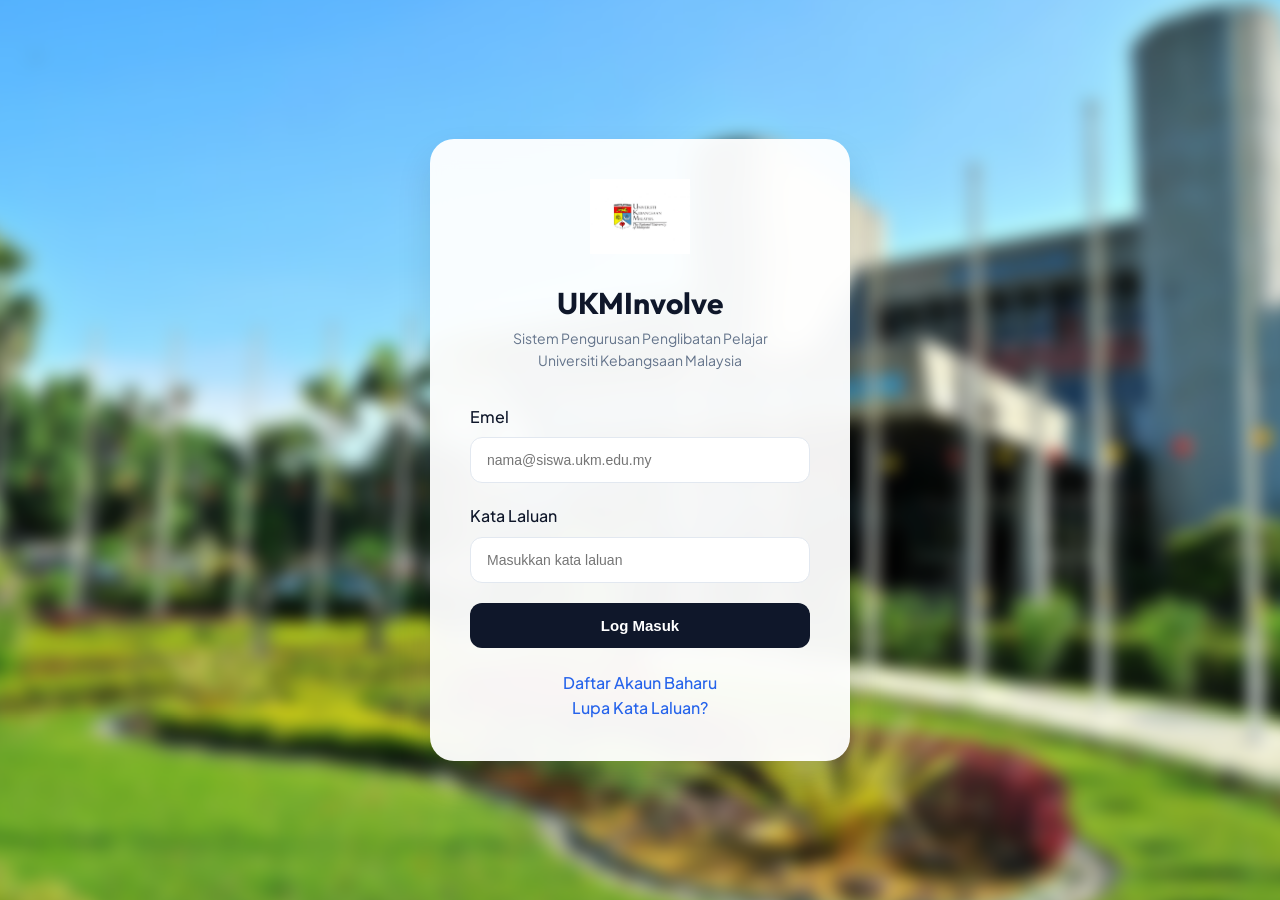
<file: login.html>
<!DOCTYPE html>
<html lang="ms">
<head>
    <meta charset="UTF-8">
    <meta name="viewport" content="width=device-width, initial-scale=1.0">
    <title>Log Masuk | UKMInvolve</title>
    <link rel="stylesheet" href="style.css">
</head>
<body>

<div class="bg-blur"></div>

<div class="login-container">
    <div class="login-card">

        <div class="login-header">
            <img src="ukm.jpg" alt="Logo UKM" class="logo">
            <h1>UKMInvolve</h1>
            <p>
                Sistem Pengurusan Penglibatan Pelajar<br>
                <span>Universiti Kebangsaan Malaysia</span>
            </p>
        </div>

        <form action="process_login.php" method="POST">
            <div class="form-group">
                <label for="email">Emel</label>
                <input type="email" name="email" id="email" placeholder="nama@siswa.ukm.edu.my" required>
            </div>

            <div class="form-group">
                <label for="password">Kata Laluan</label>
                <input type="password" name="password" id="password" placeholder="Masukkan kata laluan" required>
            </div>

            <div id="error-message" class="error-box" style="display: none;"></div>

            <button type="submit" class="btn-primary">Log Masuk</button>
        </form>

        <div class="login-footer">
            <a href="register.html">Daftar Akaun Baharu</a><br>
            <a href="#">Lupa Kata Laluan?</a>
        </div>

    </div>
</div>

</body>
</html>
</file>
<file: style.css>
@import url('https://fonts.googleapis.com/css2?family=Plus+Jakarta+Sans:wght@300;400;500;600;700;800&family=Outfit:wght@300;400;500;600;700;800;900&display=swap');

/* =========================
   RESET & GLOBAL
========================= */
:root {
    --primary: #0f172a;
    --primary-dark: #020617;
    --accent: #2563eb;
    --accent-light: #eff6ff;

    --success: #10b981;
    --warning: #f59e0b;
    --danger: #ef4444;
    --purple: #8b5cf6;
    --orange: #f97316;

    --background: #f8fafc;
    --surface: #ffffff;

    --text-primary: #0f172a;
    --text-secondary: #64748b;

    --border: #e2e8f0;

    --shadow-sm: 0 1px 3px rgba(0,0,0,0.06);
    --shadow: 0 4px 12px rgba(0,0,0,0.06);
    --shadow-lg: 0 18px 35px rgba(15,23,42,0.12);

    --radius: 18px;
    --transition: all 0.25s ease;
}

* {
    margin: 0;
    padding: 0;
    box-sizing: border-box;
}

body {
    font-family: 'Plus Jakarta Sans', sans-serif;
    background: linear-gradient(135deg, #f8fafc 0%, #eef6ff 50%, #fff7ed 100%) !important;
    color: var(--text-primary);
    line-height: 1.6;
    min-height: 100vh;
}

h1, h2, h3, h4, h5, h6 {
    font-family: 'Outfit', sans-serif;
    font-weight: 700;
}

a {
    text-decoration: none;
}

/* =========================
   LOGIN PAGE
========================= */
.bg-blur {
    position: fixed;
    inset: 0;
    background: url("ukm_background2.jpeg") no-repeat center center / cover;
    filter: blur(8px);
    transform: scale(1.05);
    z-index: -1;
}

.login-container {
    min-height: 100vh;
    display: flex;
    align-items: center;
    justify-content: center;
    padding: 20px;
}

.login-card {
    width: 100%;
    max-width: 420px;
    background: rgba(255,255,255,0.95);
    backdrop-filter: blur(12px);
    border-radius: 24px;
    padding: 40px;
    box-shadow: var(--shadow-lg);
}

.login-header {
    text-align: center;
    margin-bottom: 32px;
}

.logo {
    width: 100px;
    margin-bottom: 18px;
}

.login-header h1 {
    font-size: 30px;
    font-weight: 700;
}

.login-header p {
    color: var(--text-secondary);
    font-size: 14px;
}

.form-group {
    margin-bottom: 20px;
}

label {
    display: block;
    margin-bottom: 8px;
    font-weight: 500;
}

input {
    width: 100%;
    padding: 14px 16px;
    border: 1.5px solid var(--border);
    border-radius: 12px;
    font-size: 14px;
    transition: var(--transition);
}

input:focus {
    outline: none;
    border-color: var(--accent);
    box-shadow: 0 0 0 4px rgba(37,99,235,0.08);
}

.btn-primary {
    width: 100%;
    padding: 14px;
    background: var(--primary);
    color: white;
    border: none;
    border-radius: 12px;
    font-size: 15px;
    font-weight: 600;
    cursor: pointer;
    transition: var(--transition);
}

.btn-primary:hover {
    background: var(--primary-dark);
    transform: translateY(-2px);
}

.error-box {
    background: #fee2e2;
    color: #991b1b;
    padding: 14px;
    border-radius: 12px;
    font-size: 14px;
    margin-bottom: 20px;
}

.login-footer {
    text-align: center;
    margin-top: 22px;
}

.login-footer a {
    color: var(--accent);
    text-decoration: none;
    font-weight: 500;
}

/* =========================
   APP LAYOUT
========================= */
.app-layout {
    display: block;
    min-height: 100vh;
}

/* =========================
   SIDEBAR.PHP AS TOPNAV
========================= */
.sidebar {
    width: 100% !important;
    height: 72px !important;
    min-height: 72px !important;

    position: sticky !important;
    top: 0 !important;
    left: 0 !important;
    z-index: 1000 !important;

    background: rgba(255,255,255,0.94) !important;
    backdrop-filter: blur(14px);

    border-bottom: 1px solid var(--border) !important;
    box-shadow: 0 4px 18px rgba(15,23,42,0.04) !important;

    display: flex !important;
    flex-direction: row !important;
    align-items: center !important;
    justify-content: space-between !important;

    padding: 0 34px !important;
    color: var(--text-primary) !important;
}

.sidebar-header {
    display: flex !important;
    align-items: center !important;
    gap: 10px !important;
    padding: 0 !important;
    border: none !important;
    text-align: left !important;
}

.sidebar-logo {
    width: 34px !important;
    height: 34px !important;
    max-width: 34px !important;
    max-height: 34px !important;
    object-fit: contain !important;
    margin: 0 !important;
}

.sidebar-title {
    font-size: 19px !important;
    font-weight: 700 !important;
    color: var(--text-primary) !important;
    letter-spacing: -0.4px !important;
    margin: 0 !important;
}

.sidebar-nav {
    flex: 1 !important;
    display: flex !important;
    flex-direction: row !important;
    align-items: center !important;
    justify-content: center !important;
    gap: 8px !important;
    padding: 0 24px !important;
}

.sidebar-link {
    display: inline-flex !important;
    align-items: center !important;
    justify-content: center !important;

    width: auto !important;
    height: auto !important;

    padding: 8px 14px !important;
    margin: 0 !important;

    border-radius: 999px !important;

    color: var(--text-secondary) !important;
    background: transparent !important;

    text-decoration: none !important;
    font-size: 14px !important;
    font-weight: 500 !important;

    transition: var(--transition) !important;
    white-space: nowrap !important;
}

.sidebar-link:hover {
    background: #f1f5f9 !important;
    color: var(--text-primary) !important;
}

.sidebar-link.active {
    background: var(--primary) !important;
    color: white !important;
    box-shadow: none !important;
}

.sidebar-footer {
    padding: 0 !important;
    border: none !important;
}

.user-profile {
    display: flex !important;
    align-items: center !important;
    gap: 9px !important;
}

.user-avatar {
    width: 34px !important;
    height: 34px !important;
    border-radius: 50% !important;
    background: var(--accent-light) !important;
    color: var(--accent) !important;
    display: flex !important;
    align-items: center !important;
    justify-content: center !important;
    font-size: 13px !important;
    font-weight: 700 !important;
}

.user-info h4 {
    font-size: 13px !important;
    color: var(--text-primary) !important;
    margin: 0 !important;
}

.user-info p {
    font-size: 11px !important;
    color: var(--text-secondary) !important;
    margin: 0 !important;
}

/* =========================
   MAIN CONTENT
========================= */
.main-content {
    margin-left: 0 !important;
    width: 100% !important;
    min-height: calc(100vh - 72px);
}

.content {
    padding: 34px;
    max-width: 1320px;
    margin: 0 auto;
}

/* =========================
   TOP BAR INSIDE CONTENT
========================= */
.topbar {
    background: rgba(255,255,255,0.82) !important;
    padding: 18px 34px !important;
    border-bottom: 1px solid rgba(226,232,240,0.9) !important;
    display: flex !important;
    justify-content: space-between !important;
    align-items: center !important;
    backdrop-filter: blur(14px);
}

.search-box {
    display: flex;
    gap: 12px;
    max-width: 520px;
    flex: 1;
}

.search-box input {
    flex: 1;
    padding: 12px 18px;
    border: 1px solid #e2e8f0;
    border-radius: 999px;
    background: white;
    font-size: 14px;
}

.search-box button {
    padding: 12px 20px;
    background: #0f172a;
    color: white;
    border: none;
    border-radius: 999px;
    font-weight: 700;
    cursor: pointer;
    transition: var(--transition);
}

.search-box button:hover {
    background: var(--orange);
    transform: translateY(-2px);
}

.topbar-actions {
    display: flex;
    align-items: center;
    gap: 20px;
}

.notification-btn {
    position: relative;
    background: white;
    border: 1px solid #e2e8f0;
    width: 44px;
    height: 44px;
    border-radius: 50%;
    color: #64748b;
    cursor: pointer;
    transition: var(--transition);
}

.notification-btn:hover {
    color: var(--primary);
    transform: translateY(-2px);
    box-shadow: var(--shadow);
}

.notification-badge {
    position: absolute;
    top: 8px;
    right: 9px;
    width: 8px;
    height: 8px;
    background: var(--danger);
    border-radius: 50%;
}

/* =========================
   NEW CLEAN DASHBOARD
========================= */

/* HERO */
.student-hero {
    display: grid;
    grid-template-columns: 1fr 310px;
    gap: 24px;
    margin-bottom: 24px;
}

.hero-left {
    background: linear-gradient(135deg, #0f172a, #1d4ed8);
    color: white;
    padding: 36px;
    border-radius: 32px;
    box-shadow: 0 20px 45px rgba(15,23,42,0.16);
    position: relative;
    overflow: hidden;
}

.hero-left::after {
    content: "";
    position: absolute;
    width: 240px;
    height: 240px;
    border-radius: 50%;
    background: rgba(255,255,255,0.08);
    right: -70px;
    top: -90px;
}

.soft-badge {
    display: inline-flex;
    align-items: center;
    gap: 8px;
    background: rgba(255,255,255,0.14);
    padding: 8px 15px;
    border-radius: 999px;
    font-size: 13px;
    font-weight: 700;
    margin-bottom: 16px;
    position: relative;
    z-index: 1;
}

.hero-left h1 {
    font-size: 38px;
    margin-bottom: 10px;
    color: white;
    position: relative;
    z-index: 1;
}

.hero-left p {
    max-width: 660px;
    color: #dbeafe;
    line-height: 1.7;
    font-size: 15px;
    position: relative;
    z-index: 1;
}

.hero-buttons {
    display: flex;
    gap: 12px;
    margin-top: 24px;
    flex-wrap: wrap;
    position: relative;
    z-index: 1;
}

.btn-main,
.btn-light {
    padding: 12px 18px;
    border-radius: 999px;
    font-weight: 700;
    text-decoration: none;
    font-size: 14px;
    transition: var(--transition);
}

.btn-main {
    background: #f97316;
    color: white;
}

.btn-light {
    background: rgba(255,255,255,0.14);
    border: 1px solid rgba(255,255,255,0.22);
    color: white;
}

.btn-main:hover,
.btn-light:hover {
    transform: translateY(-2px);
}

/* XP CARD */
.hero-xp-card {
    background: white;
    border: 1px solid #e2e8f0;
    border-radius: 32px;
    padding: 26px;
    box-shadow: 0 12px 30px rgba(15,23,42,0.08);
}

.xp-top {
    display: flex;
    align-items: center;
    justify-content: space-between;
    margin-bottom: 20px;
}

.xp-icon {
    width: 62px;
    height: 62px;
    border-radius: 22px;
    background: #fff7ed;
    color: #f97316;
    display: flex;
    align-items: center;
    justify-content: center;
    font-size: 30px;
}

.xp-top span {
    background: #eff6ff;
    color: #2563eb;
    padding: 7px 12px;
    border-radius: 999px;
    font-size: 12px;
    font-weight: 800;
}

.hero-xp-card h2 {
    font-size: 38px;
    color: #0f172a;
    margin-bottom: 2px;
}

.hero-xp-card p {
    color: #64748b;
    font-size: 14px;
    margin-bottom: 20px;
}

.xp-progress-info {
    display: flex;
    justify-content: space-between;
    color: #64748b;
    font-size: 13px;
    margin-bottom: 8px;
}

.xp-progress {
    width: 100%;
    height: 12px;
    background: #e2e8f0;
    border-radius: 999px;
    overflow: hidden;
}

.xp-progress-fill {
    width: 76%;
    height: 100%;
    background: linear-gradient(90deg, #facc15, #f97316);
    border-radius: 999px;
}

/* QUICK STATS */
.quick-stats {
    display: grid;
    grid-template-columns: repeat(4, 1fr);
    gap: 18px;
    margin-bottom: 24px;
}

.quick-card {
    background: rgba(255,255,255,0.92);
    border: 1px solid #e2e8f0;
    border-radius: 24px;
    padding: 20px;
    display: flex;
    align-items: center;
    gap: 14px;
    box-shadow: 0 8px 24px rgba(15,23,42,0.06);
    transition: var(--transition);
}

.quick-card:hover {
    transform: translateY(-4px);
    box-shadow: 0 18px 35px rgba(15,23,42,0.10);
}

.quick-card i {
    width: 46px;
    height: 46px;
    border-radius: 16px;
    background: #eff6ff;
    color: #2563eb;
    display: flex;
    align-items: center;
    justify-content: center;
    font-size: 20px;
}

.quick-card h3 {
    font-size: 24px;
    margin: 0;
}

.quick-card p {
    color: #64748b;
    font-size: 13px;
}

/* PANELS */
.clean-dashboard-grid {
    display: grid;
    grid-template-columns: 1.5fr 0.9fr;
    gap: 24px;
    margin-bottom: 28px;
}

.clean-panel {
    background: rgba(255,255,255,0.92);
    border: 1px solid #e2e8f0;
    border-radius: 28px;
    padding: 24px;
    box-shadow: 0 8px 24px rgba(15,23,42,0.06);
}

.panel-heading {
    display: flex;
    justify-content: space-between;
    gap: 14px;
    margin-bottom: 18px;
}

.panel-heading h2 {
    font-size: 22px;
    margin-bottom: 3px;
    color: var(--text-primary);
}

.panel-heading p {
    color: #64748b;
    font-size: 14px;
}

.panel-heading a {
    color: #2563eb;
    font-weight: 700;
    font-size: 14px;
}

/* RECOMMENDED */
.highlight-program {
    display: grid;
    grid-template-columns: 80px 1fr;
    gap: 18px;
    background: #f8fafc;
    border: 1px solid #e2e8f0;
    border-radius: 24px;
    padding: 20px;
}

.highlight-icon {
    width: 72px;
    height: 72px;
    border-radius: 24px;
    background: linear-gradient(135deg, #facc15, #f97316);
    color: white;
    display: flex;
    align-items: center;
    justify-content: center;
    font-size: 30px;
}

.mini-tag {
    display: inline-block;
    background: #eff6ff;
    color: #2563eb;
    padding: 6px 12px;
    border-radius: 999px;
    font-size: 12px;
    font-weight: 800;
    margin-bottom: 10px;
}

.highlight-content h3 {
    font-size: 20px;
    margin-bottom: 8px;
}

.highlight-content p {
    color: #64748b;
    font-size: 14px;
    line-height: 1.6;
    margin-bottom: 12px;
}

.program-info-row {
    display: flex;
    flex-wrap: wrap;
    gap: 10px;
    margin-bottom: 14px;
}

.program-info-row span {
    background: white;
    color: #64748b;
    border: 1px solid #e2e8f0;
    padding: 7px 11px;
    border-radius: 999px;
    font-size: 12px;
    font-weight: 700;
}

.btn-program {
    padding: 10px 16px;
    border: none;
    border-radius: 999px;
    background: #0f172a;
    color: white;
    font-weight: 700;
    cursor: pointer;
    transition: var(--transition);
}

.btn-program:hover {
    background: var(--orange);
    transform: translateY(-2px);
}

.mini-program-list {
    display: grid;
    gap: 12px;
    margin-top: 14px;
}

.mini-program {
    display: flex;
    justify-content: space-between;
    align-items: center;
    background: white;
    border: 1px solid #e2e8f0;
    padding: 14px 16px;
    border-radius: 18px;
    transition: var(--transition);
}

.mini-program:hover {
    transform: translateX(4px);
}

.mini-program h4 {
    font-size: 14px;
}

.mini-program p {
    color: #64748b;
    font-size: 12px;
}

/* LEADERBOARD */
.leader-list {
    display: grid;
    gap: 12px;
}

.leader-item {
    display: flex;
    align-items: center;
    gap: 13px;
    padding: 14px;
    background: #f8fafc;
    border-radius: 18px;
    border: 1px solid transparent;
}

.leader-item.first {
    background: #fff7ed;
    border-color: #fed7aa;
}

.leader-item.me {
    background: #eff6ff;
    border-color: #bfdbfe;
}

.rank {
    width: 36px;
    height: 36px;
    border-radius: 50%;
    background: #e2e8f0;
    display: flex;
    align-items: center;
    justify-content: center;
    font-weight: 800;
}

.leader-item.first .rank {
    background: #facc15;
    color: #78350f;
}

.leader-item.me .rank {
    background: #0f172a;
    color: white;
}

.leader-item h4 {
    font-size: 15px;
}

.leader-item p {
    font-size: 13px;
    color: #64748b;
}

.leader-item i {
    margin-left: auto;
    color: #f59e0b;
}

/* PROGRAM SECTION */
.program-section-title {
    display: flex;
    justify-content: space-between;
    align-items: end;
    margin-bottom: 18px;
}

.program-section-title h2 {
    font-size: 22px;
}

.program-section-title p {
    color: #64748b;
    font-size: 14px;
}

.program-section-title a {
    color: #2563eb;
    font-weight: 700;
}

.simple-program-grid {
    display: grid;
    grid-template-columns: repeat(3, 1fr);
    gap: 22px;
}

.simple-program-card {
    background: white;
    border: 1px solid #e2e8f0;
    border-radius: 28px;
    padding: 22px;
    box-shadow: 0 8px 24px rgba(15,23,42,0.06);
    transition: var(--transition);
}

.simple-program-card:hover {
    transform: translateY(-6px);
    box-shadow: 0 18px 35px rgba(15,23,42,0.10);
}

.simple-program-icon {
    width: 58px;
    height: 58px;
    border-radius: 20px;
    display: flex;
    align-items: center;
    justify-content: center;
    color: white;
    font-size: 24px;
    margin-bottom: 16px;
}

.program-blue {
    background: linear-gradient(135deg,#3b82f6,#60a5fa);
}

.program-purple {
    background: linear-gradient(135deg,#8b5cf6,#a78bfa);
}

.program-green {
    background: linear-gradient(135deg,#10b981,#34d399);
}

.simple-program-card h3 {
    font-size: 18px;
    margin: 10px 0 12px;
}

.simple-meta p {
    color: #64748b;
    font-size: 13px;
    margin-bottom: 6px;
}

.simple-meta i {
    color: #2563eb;
    margin-right: 6px;
}

.card-bottom {
    display: flex;
    justify-content: space-between;
    align-items: center;
    margin-top: 18px;
}

.xp-pill {
    background: #fff7ed;
    color: #f97316;
    padding: 8px 12px;
    border-radius: 999px;
    font-size: 12px;
    font-weight: 800;
}

.card-bottom button {
    border: none;
    background: #0f172a;
    color: white;
    padding: 9px 14px;
    border-radius: 999px;
    font-weight: 700;
    cursor: pointer;
    transition: var(--transition);
}

.card-bottom button:hover {
    background: var(--orange);
    transform: translateY(-2px);
}

/* =========================
   OLD DASHBOARD SUPPORT
   Keep this if other pages still use old classes
========================= */
.stats-grid,
.gamified-stats {
    display: grid;
    grid-template-columns: repeat(auto-fit, minmax(210px, 1fr));
    gap: 20px;
    margin-bottom: 30px;
}

.stat-card,
.game-stat-card {
    background: rgba(255,255,255,0.92);
    padding: 22px;
    border-radius: 22px;
    box-shadow: var(--shadow);
    border: 1px solid var(--border);
    transition: var(--transition);
    display: flex;
    align-items: center;
    gap: 16px;
}

.stat-card:hover,
.game-stat-card:hover {
    transform: translateY(-5px);
    box-shadow: var(--shadow-lg);
}

.stat-icon,
.game-stat-icon {
    width: 52px;
    height: 52px;
    border-radius: 17px;
    display: flex;
    align-items: center;
    justify-content: center;
    font-size: 22px;
    color: white;
    flex-shrink: 0;
}

.stat-text h4,
.game-stat-text h4 {
    font-size: 13px;
    color: var(--text-secondary);
    margin-bottom: 2px;
    font-weight: 500;
}

.stat-text h2,
.game-stat-text h2 {
    font-size: 28px;
    font-weight: 750;
}

.bg-green {
    background: linear-gradient(135deg, #10b981, #34d399);
}

.bg-blue {
    background: linear-gradient(135deg, #3b82f6, #60a5fa);
}

.bg-orange {
    background: linear-gradient(135deg, #f59e0b, #fbbf24);
}

.bg-purple {
    background: linear-gradient(135deg, #8b5cf6, #a78bfa);
}

/* =========================
   RESPONSIVE
========================= */
@media (max-width: 1050px) {
    .student-hero,
    .clean-dashboard-grid,
    .simple-program-grid {
        grid-template-columns: 1fr;
    }

    .quick-stats {
        grid-template-columns: repeat(2, 1fr);
    }

    .sidebar {
        height: auto !important;
        min-height: 72px !important;
        flex-wrap: wrap !important;
        padding: 14px 22px !important;
        gap: 12px !important;
    }

    .sidebar-header {
        flex: 1 !important;
    }

    .sidebar-nav {
        order: 3 !important;
        width: 100% !important;
        justify-content: flex-start !important;
        overflow-x: auto !important;
        padding: 6px 0 0 !important;
    }

    .sidebar-link {
        font-size: 13px !important;
        padding: 8px 13px !important;
    }
}

@media (max-width: 768px) {
    .content {
        padding: 20px;
    }

    .topbar {
        padding: 16px 20px !important;
        flex-direction: column;
        align-items: stretch !important;
        gap: 14px;
    }

    .search-box {
        max-width: none;
        width: 100%;
    }

    .hero-left {
        padding: 28px;
        border-radius: 26px;
    }

    .hero-left h1 {
        font-size: 30px;
    }

    .highlight-program {
        grid-template-columns: 1fr;
    }

    .user-info {
        display: none !important;
    }

    .sidebar-title {
        font-size: 17px !important;
    }
}

@media (max-width: 520px) {
    .content {
        padding: 16px;
    }

    .quick-stats {
        grid-template-columns: 1fr;
    }

    .search-box {
        flex-direction: column;
    }

    .program-section-title,
    .panel-heading {
        flex-direction: column;
        align-items: flex-start;
    }

    .hero-left h1 {
        font-size: 26px;
    }

    .hero-xp-card,
    .clean-panel,
    .simple-program-card {
        border-radius: 22px;
    }

    .sidebar {
        padding: 12px 16px !important;
    }

    .sidebar-logo {
        width: 30px !important;
        height: 30px !important;
    }
}
</file>
